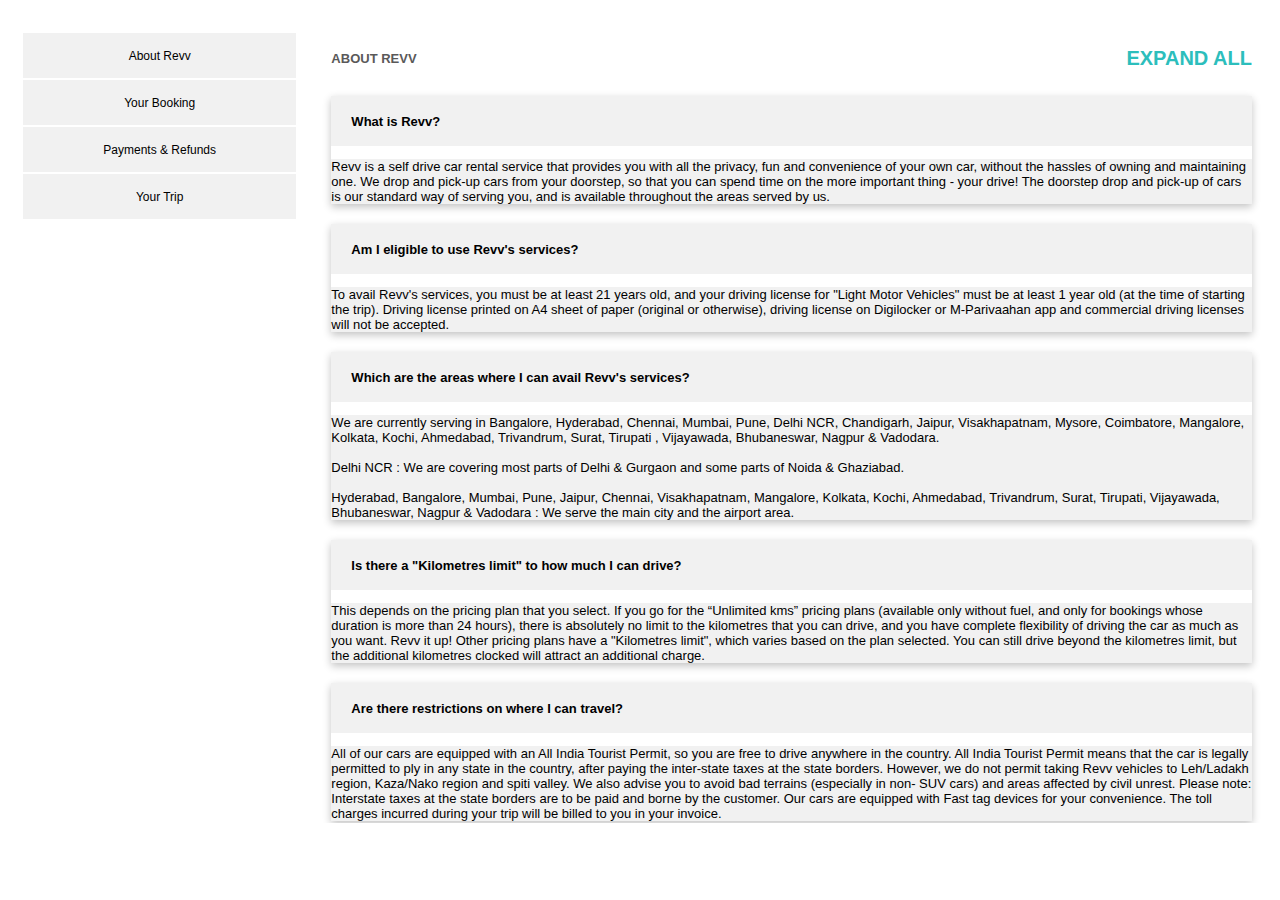
<file: faq.html>
<!DOCTYPE html>
<html lang="en">
  <head>
    <meta charset="UTF-8" />
    <meta http-equiv="X-UA-Compatible" content="IE=edge" />
    <meta name="viewport" content="width=device-width, initial-scale=1.0" />
    <title>Document</title>
  </head>
  <link
    href="https://cdn.jsdelivr.net/npm/bootstrap@5.1.3/dist/css/bootstrap.min.css"
    rel="stylesheet"
    integrity="sha384-1BmE4kWBq78iYhFldvKuhfTAU6auU8tT94WrHftjDbrCEXSU1oBoqyl2QvZ6jIW3"
    crossorigin="anonymous"
  />
  <script
    src="https://cdn.jsdelivr.net/npm/bootstrap@5.1.3/dist/js/bootstrap.bundle.min.js"
    integrity="sha384-ka7Sk0Gln4gmtz2MlQnikT1wXgYsOg+OMhuP+IlRH9sENBO0LRn5q+8nbTov4+1p"
    crossorigin="anonymous"
  ></script>
  <link rel="stylesheet" href="faq.css" />

  <body>
    <div id="faqmain">
      <div id="faql">
        <div><a href="">About Revv</a></div>
        <div><a href="">Your Booking</a></div>
        <div><a href="">Payments & Refunds</a></div>
        <div><a href="">Your Trip</a></div>
      </div>
      <div id="faqr">
        <div id="col">
          <h4>ABOUT REVV</h4>
          <div
            type="button"
            data-bs-toggle="collapse"
            data-bs-target=".mt-0"
            aria-expanded="false"
            aria-controls="collapseExample"
          >
            EXPAND ALL
          </div>
        </div>
        <div class="divs">
          <p
            class="mb-0"
            data-bs-toggle="collapse"
            href="#collapseExample1"
            role="button"
            aria-expanded="false"
            aria-controls="collapseExample"
          >
            What is Revv?
          </p>
          <div class="collapse mt-0" id="collapseExample1">
            <div class="card card-body mt-0">
              Revv is a self drive car rental service that provides you with all
              the privacy, fun and convenience of your own car, without the
              hassles of owning and maintaining one. We drop and pick-up cars
              from your doorstep, so that you can spend time on the more
              important thing - your drive! The doorstep drop and pick-up of
              cars is our standard way of serving you, and is available
              throughout the areas served by us.
            </div>
          </div>
        </div>

        <div class="divs">
          <p
            class="mb-0"
            data-bs-toggle="collapse"
            href="#collapseExample2"
            role="button"
            aria-expanded="false"
            aria-controls="collapseExample"
          >
            Am I eligible to use Revv's services?
          </p>
          <div class="collapse mt-0" id="collapseExample2">
            <div class="card card-body mt-0">
              To avail Revv's services, you must be at least 21 years old, and
              your driving license for "Light Motor Vehicles" must be at least 1
              year old (at the time of starting the trip). Driving license
              printed on A4 sheet of paper (original or otherwise), driving
              license on Digilocker or M-Parivaahan app and commercial driving
              licenses will not be accepted.
            </div>
          </div>
        </div>
        <div class="divs">
          <p
            class="mb-0"
            data-bs-toggle="collapse"
            href="#collapseExample3"
            role="button"
            aria-expanded="false"
            aria-controls="collapseExample"
          >
            Which are the areas where I can avail Revv's services?
          </p>
          <div class="collapse mt-0" id="collapseExample3">
            <div class="card card-body mt-0">
              We are currently serving in Bangalore, Hyderabad, Chennai, Mumbai,
              Pune, Delhi NCR, Chandigarh, Jaipur, Visakhapatnam, Mysore,
              Coimbatore, Mangalore, Kolkata, Kochi, Ahmedabad, Trivandrum,
              Surat, Tirupati , Vijayawada, Bhubaneswar, Nagpur & Vadodara.
              <br />
              <br />

              Delhi NCR : We are covering most parts of Delhi & Gurgaon and some
              parts of Noida & Ghaziabad.
              <br />
              <br />

              Hyderabad, Bangalore, Mumbai, Pune, Jaipur, Chennai,
              Visakhapatnam, Mangalore, Kolkata, Kochi, Ahmedabad, Trivandrum,
              Surat, Tirupati, Vijayawada, Bhubaneswar, Nagpur & Vadodara : We
              serve the main city and the airport area.
            </div>
          </div>
        </div>
        <div class="divs">
          <p
            class="mb-0"
            data-bs-toggle="collapse"
            href="#collapseExample4"
            role="button"
            aria-expanded="false"
            aria-controls="collapseExample"
          >
            Is there a "Kilometres limit" to how much I can drive?
          </p>
          <div class="collapse mt-0" id="collapseExample4">
            <div class="card card-body mt-0">
              This depends on the pricing plan that you select. If you go for
              the “Unlimited kms” pricing plans (available only without fuel,
              and only for bookings whose duration is more than 24 hours), there
              is absolutely no limit to the kilometres that you can drive, and
              you have complete flexibility of driving the car as much as you
              want. Revv it up! Other pricing plans have a "Kilometres limit",
              which varies based on the plan selected. You can still drive
              beyond the kilometres limit, but the additional kilometres clocked
              will attract an additional charge.
            </div>
          </div>
        </div>
        <div class="divs">
          <p
            class="mb-0"
            data-bs-toggle="collapse"
            href="#collapseExample5"
            role="button"
            aria-expanded="false"
            aria-controls="collapseExample"
          >
            Are there restrictions on where I can travel?
          </p>
          <div class="collapse mt-0" id="collapseExample5">
            <div class="card card-body mt-0">
              All of our cars are equipped with an All India Tourist Permit, so
              you are free to drive anywhere in the country. All India Tourist
              Permit means that the car is legally permitted to ply in any state
              in the country, after paying the inter-state taxes at the state
              borders. However, we do not permit taking Revv vehicles to
              Leh/Ladakh region, Kaza/Nako region and spiti valley. We also
              advise you to avoid bad terrains (especially in non- SUV cars) and
              areas affected by civil unrest. Please note: Interstate taxes at
              the state borders are to be paid and borne by the customer. Our
              cars are equipped with Fast tag devices for your convenience. The
              toll charges incurred during your trip will be billed to you in
              your invoice.
            </div>
          </div>
        </div>
        <div class="divs">
          <p
            class="mb-0"
            data-bs-toggle="collapse"
            href="#collapseExample6"
            role="button"
            aria-expanded="false"
            aria-controls="collapseExample"
          >
            What is Revv?
          </p>
          <div class="collapse mt-0" id="collapseExample6">
            <div class="card card-body mt-0">
              Revv is a self drive car rental service that provides you with all
              the privacy, fun and convenience of your own car, without the
              hassles of owning and maintaining one. We drop and pick-up cars
              from your doorstep, so that you can spend time on the more
              important thing - your drive! The doorstep drop and pick-up of
              cars is our standard way of serving you, and is available
              throughout the areas served by us.
            </div>
          </div>
        </div>

        <div class="divs">
          <p
            class="mb-0"
            data-bs-toggle="collapse"
            href="#collapseExample7"
            role="button"
            aria-expanded="false"
            aria-controls="collapseExample"
          >
            Am I eligible to use Revv's services?
          </p>
          <div class="collapse mt-0" id="collapseExample7">
            <div class="card card-body mt-0">
              To avail Revv's services, you must be at least 21 years old, and
              your driving license for "Light Motor Vehicles" must be at least 1
              year old (at the time of starting the trip). Driving license
              printed on A4 sheet of paper (original or otherwise), driving
              license on Digilocker or M-Parivaahan app and commercial driving
              licenses will not be accepted.
            </div>
          </div>
        </div>
        <div class="divs">
          <p
            class="mb-0"
            data-bs-toggle="collapse"
            href="#collapseExample8"
            role="button"
            aria-expanded="false"
            aria-controls="collapseExample"
          >
            Which are the areas where I can avail Revv's services?
          </p>
          <div class="collapse mt-0" id="collapseExample8">
            <div class="card card-body mt-0">
              We are currently serving in Bangalore, Hyderabad, Chennai, Mumbai,
              Pune, Delhi NCR, Chandigarh, Jaipur, Visakhapatnam, Mysore,
              Coimbatore, Mangalore, Kolkata, Kochi, Ahmedabad, Trivandrum,
              Surat, Tirupati , Vijayawada, Bhubaneswar, Nagpur & Vadodara.
              <br />
              <br />

              Delhi NCR : We are covering most parts of Delhi & Gurgaon and some
              parts of Noida & Ghaziabad.
              <br />
              <br />

              Hyderabad, Bangalore, Mumbai, Pune, Jaipur, Chennai,
              Visakhapatnam, Mangalore, Kolkata, Kochi, Ahmedabad, Trivandrum,
              Surat, Tirupati, Vijayawada, Bhubaneswar, Nagpur & Vadodara : We
              serve the main city and the airport area.
            </div>
          </div>
        </div>
        <div class="divs">
          <p
            class="mb-0"
            data-bs-toggle="collapse"
            href="#collapseExample9"
            role="button"
            aria-expanded="false"
            aria-controls="collapseExample"
          >
            Is there a "Kilometres limit" to how much I can drive?
          </p>
          <div class="collapse mt-0" id="collapseExample9">
            <div class="card card-body mt-0">
              This depends on the pricing plan that you select. If you go for
              the “Unlimited kms” pricing plans (available only without fuel,
              and only for bookings whose duration is more than 24 hours), there
              is absolutely no limit to the kilometres that you can drive, and
              you have complete flexibility of driving the car as much as you
              want. Revv it up! Other pricing plans have a "Kilometres limit",
              which varies based on the plan selected. You can still drive
              beyond the kilometres limit, but the additional kilometres clocked
              will attract an additional charge.
            </div>
          </div>
        </div>
        <div class="divs">
          <p
            class="mb-0"
            data-bs-toggle="collapse"
            href="#collapseExample10"
            role="button"
            aria-expanded="false"
            aria-controls="collapseExample"
          >
            Are there restrictions on where I can travel?
          </p>
          <div class="collapse mt-0" id="collapseExample10">
            <div class="card card-body mt-0">
              All of our cars are equipped with an All India Tourist Permit, so
              you are free to drive anywhere in the country. All India Tourist
              Permit means that the car is legally permitted to ply in any state
              in the country, after paying the inter-state taxes at the state
              borders. However, we do not permit taking Revv vehicles to
              Leh/Ladakh region, Kaza/Nako region and spiti valley. We also
              advise you to avoid bad terrains (especially in non- SUV cars) and
              areas affected by civil unrest. Please note: Interstate taxes at
              the state borders are to be paid and borne by the customer. Our
              cars are equipped with Fast tag devices for your convenience. The
              toll charges incurred during your trip will be billed to you in
              your invoice.
            </div>
          </div>
        </div>
        <h4>YOUR BOOKING</h4>
        <div class="divs">
          <p
            class="mb-0"
            data-bs-toggle="collapse"
            href="#collapseExample11"
            role="button"
            aria-expanded="false"
            aria-controls="collapseExample"
          >
            What is Revv?
          </p>
          <div class="collapse mt-0" id="collapseExample11">
            <div class="card card-body mt-0">
              Revv is a self drive car rental service that provides you with all
              the privacy, fun and convenience of your own car, without the
              hassles of owning and maintaining one. We drop and pick-up cars
              from your doorstep, so that you can spend time on the more
              important thing - your drive! The doorstep drop and pick-up of
              cars is our standard way of serving you, and is available
              throughout the areas served by us.
            </div>
          </div>
        </div>

        <div class="divs">
          <p
            class="mb-0"
            data-bs-toggle="collapse"
            href="#collapseExample21"
            role="button"
            aria-expanded="false"
            aria-controls="collapseExample"
          >
            Am I eligible to use Revv's services?
          </p>
          <div class="collapse mt-0" id="collapseExample21">
            <div class="card card-body mt-0">
              To avail Revv's services, you must be at least 21 years old, and
              your driving license for "Light Motor Vehicles" must be at least 1
              year old (at the time of starting the trip). Driving license
              printed on A4 sheet of paper (original or otherwise), driving
              license on Digilocker or M-Parivaahan app and commercial driving
              licenses will not be accepted.
            </div>
          </div>
        </div>
        <div class="divs">
          <p
            class="mb-0"
            data-bs-toggle="collapse"
            href="#collapseExample31"
            role="button"
            aria-expanded="false"
            aria-controls="collapseExample"
          >
            Which are the areas where I can avail Revv's services?
          </p>
          <div class="collapse mt-0" id="collapseExample31">
            <div class="card card-body mt-0">
              We are currently serving in Bangalore, Hyderabad, Chennai, Mumbai,
              Pune, Delhi NCR, Chandigarh, Jaipur, Visakhapatnam, Mysore,
              Coimbatore, Mangalore, Kolkata, Kochi, Ahmedabad, Trivandrum,
              Surat, Tirupati , Vijayawada, Bhubaneswar, Nagpur & Vadodara.
              <br />
              <br />

              Delhi NCR : We are covering most parts of Delhi & Gurgaon and some
              parts of Noida & Ghaziabad.
              <br />
              <br />

              Hyderabad, Bangalore, Mumbai, Pune, Jaipur, Chennai,
              Visakhapatnam, Mangalore, Kolkata, Kochi, Ahmedabad, Trivandrum,
              Surat, Tirupati, Vijayawada, Bhubaneswar, Nagpur & Vadodara : We
              serve the main city and the airport area.
            </div>
          </div>
        </div>
        <div class="divs">
          <p
            class="mb-0"
            data-bs-toggle="collapse"
            href="#collapseExample41"
            role="button"
            aria-expanded="false"
            aria-controls="collapseExample"
          >
            Is there a "Kilometres limit" to how much I can drive?
          </p>
          <div class="collapse mt-0" id="collapseExample41">
            <div class="card card-body mt-0">
              This depends on the pricing plan that you select. If you go for
              the “Unlimited kms” pricing plans (available only without fuel,
              and only for bookings whose duration is more than 24 hours), there
              is absolutely no limit to the kilometres that you can drive, and
              you have complete flexibility of driving the car as much as you
              want. Revv it up! Other pricing plans have a "Kilometres limit",
              which varies based on the plan selected. You can still drive
              beyond the kilometres limit, but the additional kilometres clocked
              will attract an additional charge.
            </div>
          </div>
        </div>
        <div class="divs">
          <p
            class="mb-0"
            data-bs-toggle="collapse"
            href="#collapseExample51"
            role="button"
            aria-expanded="false"
            aria-controls="collapseExample"
          >
            Are there restrictions on where I can travel?
          </p>
          <div class="collapse mt-0" id="collapseExample51">
            <div class="card card-body mt-0">
              All of our cars are equipped with an All India Tourist Permit, so
              you are free to drive anywhere in the country. All India Tourist
              Permit means that the car is legally permitted to ply in any state
              in the country, after paying the inter-state taxes at the state
              borders. However, we do not permit taking Revv vehicles to
              Leh/Ladakh region, Kaza/Nako region and spiti valley. We also
              advise you to avoid bad terrains (especially in non- SUV cars) and
              areas affected by civil unrest. Please note: Interstate taxes at
              the state borders are to be paid and borne by the customer. Our
              cars are equipped with Fast tag devices for your convenience. The
              toll charges incurred during your trip will be billed to you in
              your invoice.
            </div>
          </div>
        </div>
        <div class="divs">
          <p
            class="mb-0"
            data-bs-toggle="collapse"
            href="#collapseExample61"
            role="button"
            aria-expanded="false"
            aria-controls="collapseExample"
          >
            What is Revv?
          </p>
          <div class="collapse mt-0" id="collapseExample61">
            <div class="card card-body mt-0">
              Revv is a self drive car rental service that provides you with all
              the privacy, fun and convenience of your own car, without the
              hassles of owning and maintaining one. We drop and pick-up cars
              from your doorstep, so that you can spend time on the more
              important thing - your drive! The doorstep drop and pick-up of
              cars is our standard way of serving you, and is available
              throughout the areas served by us.
            </div>
          </div>
        </div>

        <div class="divs">
          <p
            class="mb-0"
            data-bs-toggle="collapse"
            href="#collapseExample71"
            role="button"
            aria-expanded="false"
            aria-controls="collapseExample"
          >
            Am I eligible to use Revv's services?
          </p>
          <div class="collapse mt-0" id="collapseExample71">
            <div class="card card-body mt-0">
              To avail Revv's services, you must be at least 21 years old, and
              your driving license for "Light Motor Vehicles" must be at least 1
              year old (at the time of starting the trip). Driving license
              printed on A4 sheet of paper (original or otherwise), driving
              license on Digilocker or M-Parivaahan app and commercial driving
              licenses will not be accepted.
            </div>
          </div>
        </div>
        <div class="divs">
          <p
            class="mb-0"
            data-bs-toggle="collapse"
            href="#collapseExample81"
            role="button"
            aria-expanded="false"
            aria-controls="collapseExample"
          >
            Which are the areas where I can avail Revv's services?
          </p>
          <div class="collapse mt-0" id="collapseExample81">
            <div class="card card-body mt-0">
              We are currently serving in Bangalore, Hyderabad, Chennai, Mumbai,
              Pune, Delhi NCR, Chandigarh, Jaipur, Visakhapatnam, Mysore,
              Coimbatore, Mangalore, Kolkata, Kochi, Ahmedabad, Trivandrum,
              Surat, Tirupati , Vijayawada, Bhubaneswar, Nagpur & Vadodara.
              <br />
              <br />

              Delhi NCR : We are covering most parts of Delhi & Gurgaon and some
              parts of Noida & Ghaziabad.
              <br />
              <br />

              Hyderabad, Bangalore, Mumbai, Pune, Jaipur, Chennai,
              Visakhapatnam, Mangalore, Kolkata, Kochi, Ahmedabad, Trivandrum,
              Surat, Tirupati, Vijayawada, Bhubaneswar, Nagpur & Vadodara : We
              serve the main city and the airport area.
            </div>
          </div>
        </div>
        <div class="divs">
          <p
            class="mb-0"
            data-bs-toggle="collapse"
            href="#collapseExample91"
            role="button"
            aria-expanded="false"
            aria-controls="collapseExample"
          >
            Is there a "Kilometres limit" to how much I can drive?
          </p>
          <div class="collapse mt-0" id="collapseExample91">
            <div class="card card-body mt-0">
              This depends on the pricing plan that you select. If you go for
              the “Unlimited kms” pricing plans (available only without fuel,
              and only for bookings whose duration is more than 24 hours), there
              is absolutely no limit to the kilometres that you can drive, and
              you have complete flexibility of driving the car as much as you
              want. Revv it up! Other pricing plans have a "Kilometres limit",
              which varies based on the plan selected. You can still drive
              beyond the kilometres limit, but the additional kilometres clocked
              will attract an additional charge.
            </div>
          </div>
        </div>
        <div class="divs">
          <p
            class="mb-0"
            data-bs-toggle="collapse"
            href="#collapseExample101"
            role="button"
            aria-expanded="false"
            aria-controls="collapseExample"
          >
            Are there restrictions on where I can travel?
          </p>
          <div class="collapse mt-0" id="collapseExample101">
            <div class="card card-body mt-0">
              All of our cars are equipped with an All India Tourist Permit, so
              you are free to drive anywhere in the country. All India Tourist
              Permit means that the car is legally permitted to ply in any state
              in the country, after paying the inter-state taxes at the state
              borders. However, we do not permit taking Revv vehicles to
              Leh/Ladakh region, Kaza/Nako region and spiti valley. We also
              advise you to avoid bad terrains (especially in non- SUV cars) and
              areas affected by civil unrest. Please note: Interstate taxes at
              the state borders are to be paid and borne by the customer. Our
              cars are equipped with Fast tag devices for your convenience. The
              toll charges incurred during your trip will be billed to you in
              your invoice.
            </div>
          </div>
        </div>
      </div>
    </div>
  </body>
</html>
</file>
<file: faq.css>
body {
  font-family: Roboto, sans-serif;
}
#faqmain {
  display: flex;
  /* align-items: flex-start; */
  padding-top: 5px;
}
#faql {
  width: 24%;
  height: 90vh;
  /* margin: auto; */
  padding-top: 20px;
}
#faqr {
  width: 76%;

  box-sizing: border-box;
  padding: 20px;
  font-size: 13px;
  height: 90vh;
  overflow-y: scroll;
}
#faqr > .divs > p {
  width: 100%;
  background-color: #f1f1f1;
  height: 40px;
  display: flex;
  align-items: center;
  box-sizing: border-box;
  padding-left: 20px;
}
#faqr > .divs > div {
  margin-bottom: 20px;
}
.card {
  background-color: #f1f1f1;
}
.divs {
  box-shadow: rgba(0, 0, 0, 0.24) 0px 3px 8px;
  margin-bottom: 20px;
}
.divs > p {
  font-weight: bold;
  padding: 25px 0px;
}
#faql > div {
  width: 90%;
  margin: auto;
  background-color: #f1f1f1;
  height: 45px;
  border-bottom: 2px solid white;
  display: flex;
  justify-content: center;
  align-items: center;
}
#faqr > h4 {
  margin-bottom: 20px;
  color: #5a5959;
  font-weight: bold;
}
a {
  text-decoration: none;
  color: black;
  font-size: 12px;
}
a:hover {
  color: black;
}
#col {
  display: flex;
  justify-content: space-between;
  align-items: center;
  /* background-color: crimson; */
  height: 50px;
}
#col > h4 {
  color: #5a5959;
  font-weight: bold;
}
#col > div {
  color: #2cbebc;
  font-size: 20px;
  font-weight: bold;
}
</file>
